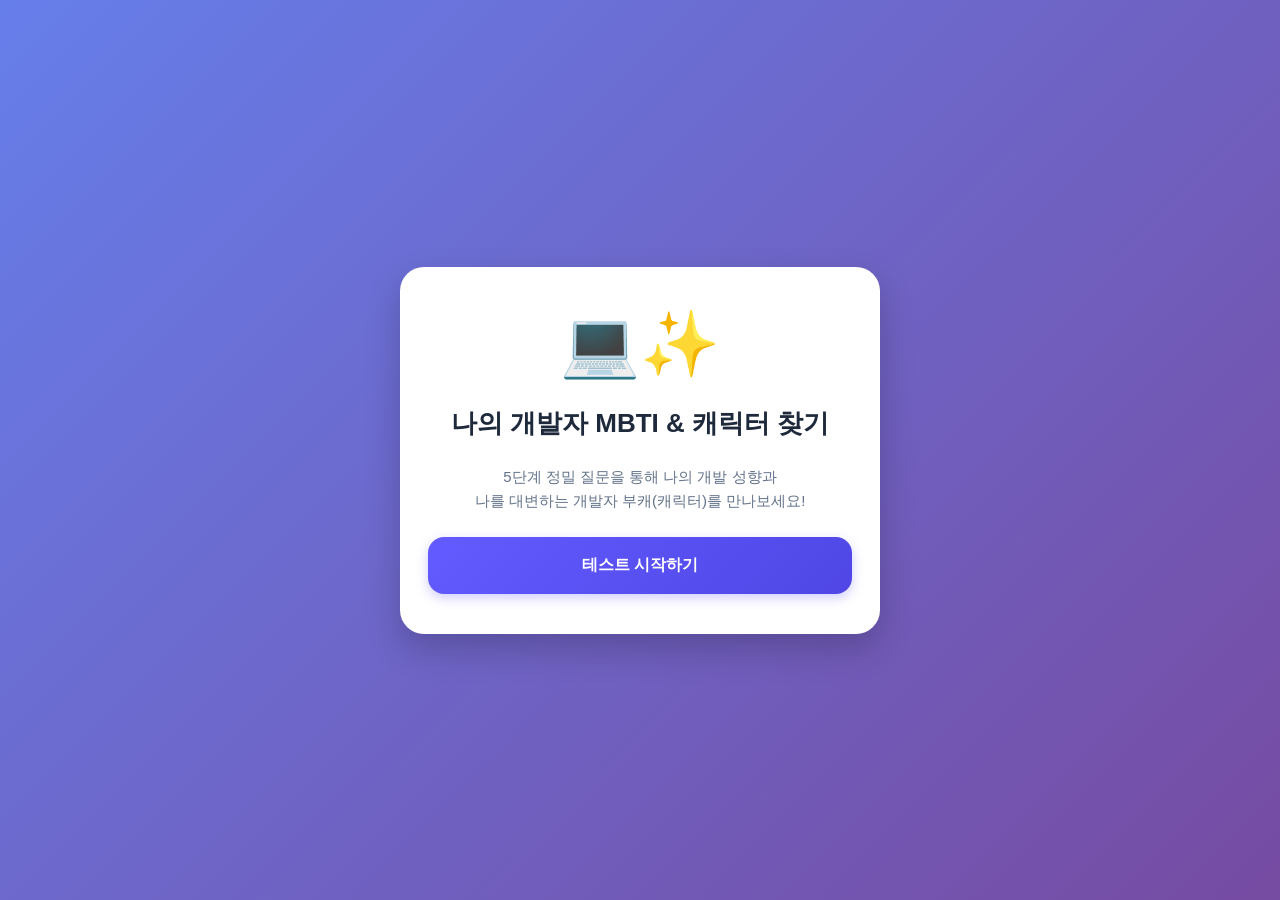
<file: index.html>
<!DOCTYPE html>
<html lang="ko">
<head>
    <meta charset="UTF-8">
    <meta name="viewport" content="width=device-width, initial-scale=1.0">
    <title>개발자 MBTI 캐릭터 테스트</title>
    <link rel="stylesheet" href="style.css">
</head>
<body>
    <div class="container">
        <!-- 시작 화면 -->
        <div id="start-screen" class="screen">
            <div class="main-graphic">💻✨</div>
            <h1>나의 개발자 MBTI & 캐릭터 찾기</h1>
            <p>5단계 정밀 질문을 통해 나의 개발 성향과<br>나를 대변하는 개발자 부캐(캐릭터)를 만나보세요!</p>
            <button id="start-btn">테스트 시작하기</button>
        </div>

        <!-- 질문 화면 -->
        <div id="question-screen" class="screen hidden">
            <div class="progress-container">
                <span id="progress-text">1 / 10</span>
                <div class="progress-bar">
                    <div id="progress" class="progress"></div>
                </div>
            </div>
            
            <h2 id="question-text">질문 텍스트가 들어가는 곳</h2>
            
            <!-- 5단계 라디오 버튼 선택지 -->
            <div class="likert-scale">
                <label class="likert-option opt-very-disagree">
                    <input type="radio" name="likert" value="-2">
                    <span class="custom-radio"></span>
                    <span class="label-text">매우 그렇지 않음</span>
                </label>
                <label class="likert-option opt-disagree">
                    <input type="radio" name="likert" value="-1">
                    <span class="custom-radio"></span>
                    <span class="label-text">그렇지 않음</span>
                </label>
                <label class="likert-option opt-neutral">
                    <input type="radio" name="likert" value="0">
                    <span class="custom-radio"></span>
                    <span class="label-text">보통</span>
                </label>
                <label class="likert-option opt-agree">
                    <input type="radio" name="likert" value="1">
                    <span class="custom-radio"></span>
                    <span class="label-text">그렇다</span>
                </label>
                <label class="likert-option opt-very-agree">
                    <input type="radio" name="likert" value="2">
                    <span class="custom-radio"></span>
                    <span class="label-text">매우 그렇다</span>
                </label>
            </div>

            <button id="next-btn" disabled>다음 질문</button>
        </div>

        <!-- 결과 화면 -->
        <div id="result-screen" class="screen hidden">
            <h2>나의 개발자 부캐는?</h2>
            
            <!-- 캐릭터 카드 레이아웃 -->
            <div class="character-card">
                <div id="char-avatar" class="char-avatar">🧙‍♂️</div>
                <div id="char-title" class="char-title">타이틀</div>
                <div id="mbti-result" class="mbti-type">ESTJ</div>
            </div>

            <p id="result-desc">결과 설명이 들어가는 곳</p>
            <button id="restart-btn">다시 테스트하기</button>
        </div>
    </div>

    <script src="script.js"></script>
</body>
</html>
</file>
<file: style.css>
/* 트렌디한 그라디언트 배경과 컴포넌트 디자인 */
* {
    box-sizing: border-box;
    margin: 0;
    padding: 0;
    font-family: 'Pretendard', -apple-system, sans-serif;
}

body {
    background: linear-gradient(135deg, #667eea 0%, #764ba2 100%);
    display: flex;
    justify-content: center;
    align-items: center;
    min-height: 100vh;
    padding: 20px;
}

.container {
    background-color: #ffffff;
    border-radius: 24px;
    box-shadow: 0 15px 35px rgba(0, 0, 0, 0.2);
    width: 100%;
    max-width: 480px;
    padding: 40px 28px;
    text-align: center;
}

/* 화면 제어 */
.screen {
    display: flex;
    flex-direction: column;
    align-items: center;
    gap: 24px;
}

.hidden {
    display: none !important;
}

/* 그래픽 및 텍스트 */
.main-graphic {
    font-size: 64px;
    animation: bounce 2s infinite;
}

@keyframes bounce {
    0%, 100% { transform: translateY(0); }
    50% { transform: translateY(-10px); }
}

h1 { font-size: 26px; color: #1e293b; font-weight: 800; }
h2 { font-size: 20px; color: #1e293b; line-height: 1.5; word-break: keep-all; }
p { color: #64748b; font-size: 15px; line-height: 1.6; word-break: keep-all; }

/* 프로그레스 영역 */
.progress-container {
    width: 100%;
    display: flex;
    flex-direction: column;
    align-items: flex-end;
    gap: 8px;
}
#progress-text { font-size: 13px; font-weight: 700; color: #635bff; }
.progress-bar {
    width: 100%;
    height: 10px;
    background-color: #f1f5f9;
    border-radius: 5px;
    overflow: hidden;
}
.progress {
    width: 0%;
    height: 100%;
    background: linear-gradient(90deg, #635bff, #a855f7);
    transition: width 0.3s ease;
}

/* 5단계 리커트 척도 (라디오 버튼 꾸미기) */
.likert-scale {
    width: 100%;
    display: flex;
    flex-direction: column;
    gap: 12px;
    margin: 10px 0;
}

.likert-option {
    display: flex;
    align-items: center;
    background-color: #f8fafc;
    border: 2px solid #e2e8f0;
    border-radius: 16px;
    padding: 16px 20px;
    cursor: pointer;
    transition: all 0.2s ease;
    text-align: left;
}

.likert-option:hover {
    background-color: #f1f5f9;
    border-color: #cbd5e1;
}

/* 라디오 원래 인풋은 숨김 */
.likert-option input[type="radio"] {
    display: none;
}

/* 커스텀 동그라미 체크박스 */
.custom-radio {
    width: 22px;
    height: 22px;
    border: 2px solid #cbd5e1;
    border-radius: 50%;
    margin-right: 14px;
    display: inline-block;
    position: relative;
    background-color: #fff;
    flex-shrink: 0;
}

/* 선택되었을 때의 동그라미 스타일 변경 */
.likert-option input[type="radio"]:checked + .custom-radio {
    border-color: #635bff;
    background-color: #635bff;
}
.likert-option input[type="radio"]:checked + .custom-radio::after {
    content: '';
    position: absolute;
    top: 50%;
    left: 50%;
    transform: translate(-50%, -50%);
    width: 8px;
    height: 8px;
    background-color: #fff;
    border-radius: 50%;
}
.likert-option input[type="radio"]:checked {
    background-color: #eef2ff;
}
/* 체크 시 부모 박스 테두리 강조 */
.likert-option:has(input[type="radio"]:checked) {
    border-color: #635bff;
    background-color: #f5f3ff;
}

.label-text {
    font-size: 15px;
    font-weight: 600;
    color: #334155;
}

/* 메인 버튼 */
button {
    width: 100%;
    padding: 18px;
    border: none;
    border-radius: 16px;
    font-size: 16px;
    font-weight: 700;
    cursor: pointer;
    transition: all 0.2s ease;
}

#start-btn, #next-btn, #restart-btn {
    background: linear-gradient(135deg, #635bff 0%, #4f46e5 100%);
    color: white;
    box-shadow: 0 4px 12px rgba(99, 91, 255, 0.3);
}

#start-btn:hover, #next-btn:hover:not(:disabled), #restart-btn:hover {
    transform: translateY(-2px);
    box-shadow: 0 6px 20px rgba(99, 91, 255, 0.4);
}

button:disabled {
    background: #cbd5e1;
    color: #94a3b8;
    cursor: not-allowed;
    box-shadow: none;
}

/* 캐릭터 결과 카드 */
.character-card {
    background: linear-gradient(180deg, #f8fafc 0%, #f1f5f9 100%);
    border: 2px solid #e2e8f0;
    border-radius: 20px;
    padding: 30px;
    width: 100%;
    display: flex;
    flex-direction: column;
    align-items: center;
    gap: 12px;
}

.char-avatar {
    font-size: 72px;
    margin-bottom: 8px;
}

.char-title {
    font-size: 18px;
    font-weight: 700;
    color: #475569;
}

.mbti-type {
    font-size: 38px;
    font-weight: 900;
    color: #635bff;
    letter-spacing: 3px;
}

#result-desc {
    font-size: 15px;
    color: #334155;
    background-color: #f8fafc;
    padding: 20px;
    border-radius: 16px;
    border: 1px solid #e2e8f0;
    line-height: 1.6;
}
</file>
